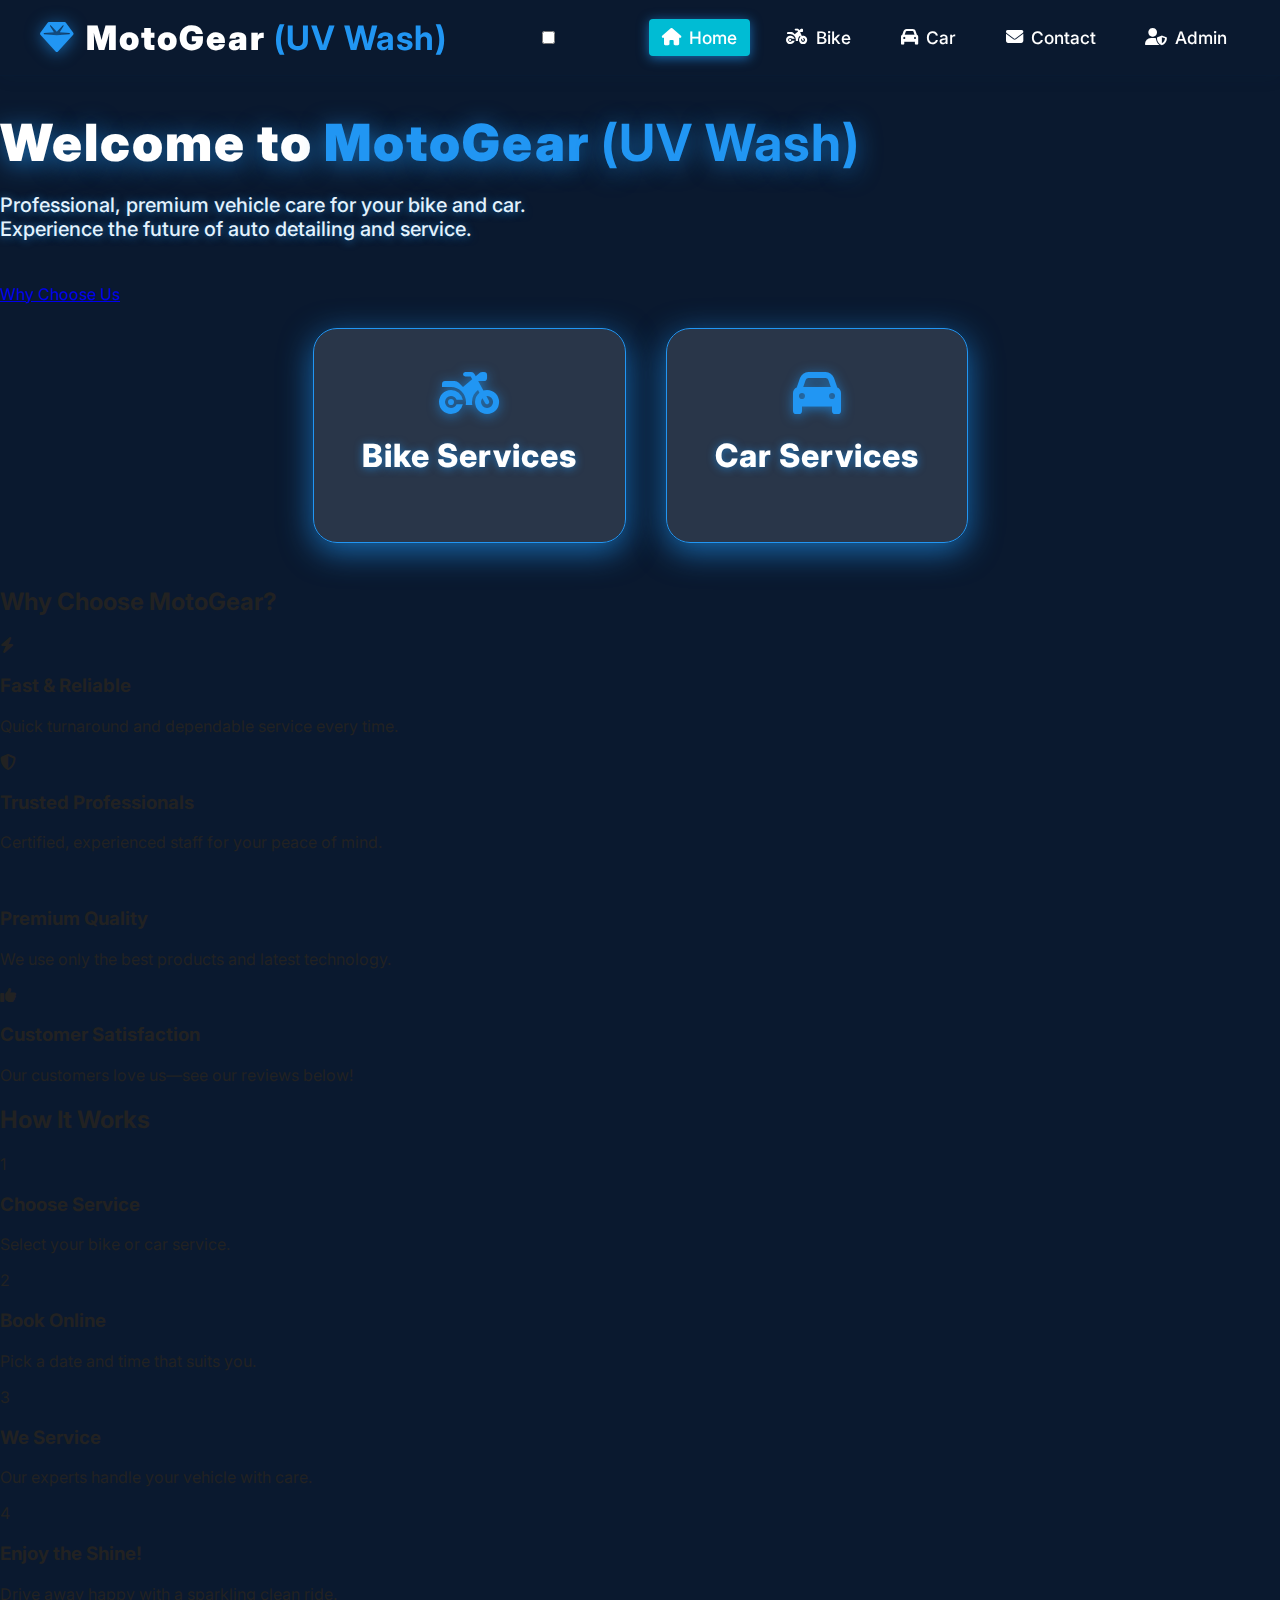
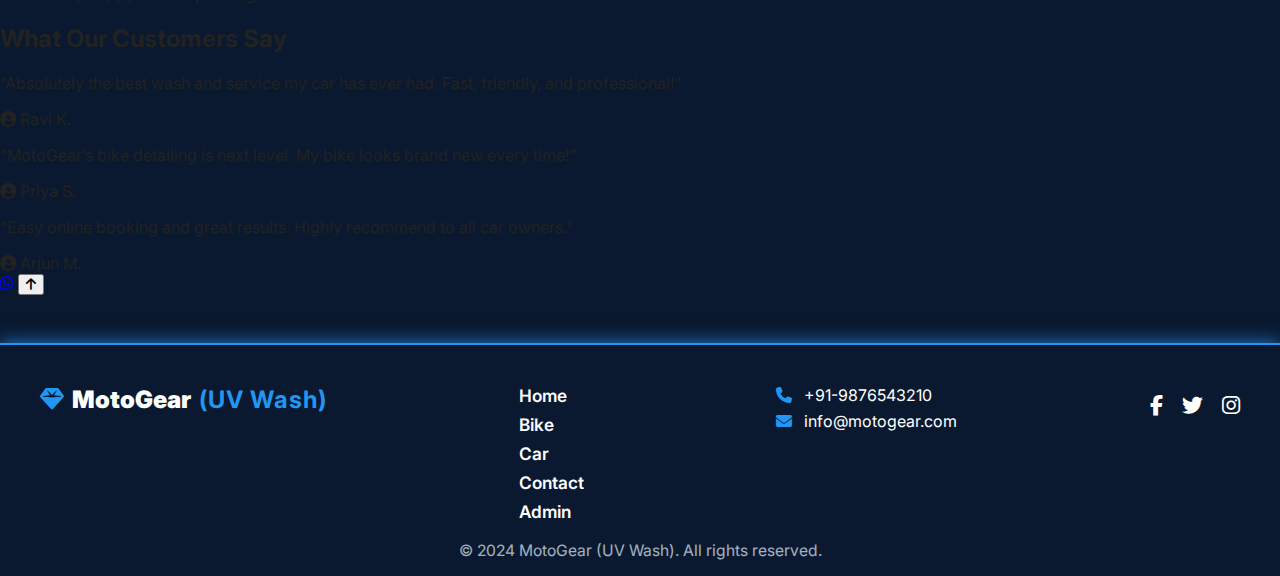
<file: index.html>
<!DOCTYPE html>
<html lang="en">
<head>
    <meta charset="UTF-8">
    <meta name="viewport" content="width=device-width, initial-scale=1.0">
    <title>MotoGear (UV Wash)</title>
    <link rel="stylesheet" href="styles.css">
    <link rel="icon" href="favicon.ico" type="image/x-icon">
    <link rel="preconnect" href="https://fonts.googleapis.com">
    <link rel="preconnect" href="https://fonts.gstatic.com" crossorigin>
    <link href="https://fonts.googleapis.com/css2?family=Inter:wght@400;700;900&display=swap" rel="stylesheet">
    <link rel="stylesheet" href="https://cdnjs.cloudflare.com/ajax/libs/font-awesome/6.4.0/css/all.min.css">
</head>
<body>
   
    <header>
        <nav class="navbar premium-navbar">
            <div class="logo"><i class="fas fa-gem"></i> <span>MotoGear <span class="uv-wash">(UV Wash)</span></span></div>
            <input type="checkbox" id="menu-toggle" class="menu-toggle" />
            <label for="menu-toggle" class="hamburger premium-hamburger" aria-label="Open menu">
                <span></span>
                <span></span>
                <span></span>
            </label>
            <div class="menu-overlay"></div>
            <ul class="nav-links">
                <li><a href="index.html" class="active"><i class="fas fa-home"></i> Home</a></li>
                <li><a href="bike-services.html"><i class="fas fa-motorcycle"></i> Bike</a></li>
                <li><a href="car-services.html"><i class="fas fa-car"></i> Car</a></li>
                <li><a href="contact.html"><i class="fas fa-envelope"></i> Contact</a></li>
                <li><a href="admin.html"><i class="fas fa-user-shield"></i> Admin</a></li>
            </ul>
        </nav>
    </header>
    <main>
        <section class="home-hero premium-hero">
            <div class="hero-content-wrapper">
                <h1>Welcome to <span class="brand-highlight">MotoGear</span> <span class="uv-wash">(UV Wash)</span></h1>
                <p class="subtitle">Professional, premium vehicle care for your bike and car.<br>Experience the future of auto detailing and service.</p>
                <a href="#features" class="cta-btn">Why Choose Us</a>
                <div class="home-cards premium-cards">
                    <a href="bike-services.html" class="home-card premium-card">
                        <i class="fas fa-motorcycle fa-3x"></i>
                        <h2>Bike Services</h2>
                    </a>
                    <a href="car-services.html" class="home-card premium-card">
                        <i class="fas fa-car fa-3x"></i>
                        <h2>Car Services</h2>
                    </a>
                </div>
            </div>
        </section>

        <!-- Why Choose Us / Features -->
        <section id="features" class="features-section" data-aos="fade-up">
            <h2>Why Choose MotoGear?</h2>
            <div class="features-grid">
                <div class="feature-card"><i class="fas fa-bolt"></i><h3>Fast &amp; Reliable</h3><p>Quick turnaround and dependable service every time.</p></div>
                <div class="feature-card"><i class="fas fa-shield-alt"></i><h3>Trusted Professionals</h3><p>Certified, experienced staff for your peace of mind.</p></div>
                <div class="feature-card"><i class="fas fa-sparkles"></i><h3>Premium Quality</h3><p>We use only the best products and latest technology.</p></div>
                <div class="feature-card"><i class="fas fa-thumbs-up"></i><h3>Customer Satisfaction</h3><p>Our customers love us—see our reviews below!</p></div>
            </div>
        </section>

        <!-- How It Works -->
        <section class="how-it-works-section" data-aos="fade-up">
            <h2>How It Works</h2>
            <div class="how-steps">
                <div class="how-step"><span class="step-num">1</span><h3>Choose Service</h3><p>Select your bike or car service.</p></div>
                <div class="how-step"><span class="step-num">2</span><h3>Book Online</h3><p>Pick a date and time that suits you.</p></div>
                <div class="how-step"><span class="step-num">3</span><h3>We Service</h3><p>Our experts handle your vehicle with care.</p></div>
                <div class="how-step"><span class="step-num">4</span><h3>Enjoy the Shine!</h3><p>Drive away happy with a sparkling clean ride.</p></div>
            </div>
        </section>

        <!-- Testimonials -->
        <section class="testimonials-section" data-aos="fade-up">
            <h2>What Our Customers Say</h2>
            <div class="testimonials-grid">
                <div class="testimonial-card">
                    <p>“Absolutely the best wash and service my car has ever had. Fast, friendly, and professional!”</p>
                    <div class="testimonial-user"><i class="fas fa-user-circle"></i> <span>Ravi K.</span></div>
                </div>
                <div class="testimonial-card">
                    <p>“MotoGear’s bike detailing is next level. My bike looks brand new every time!”</p>
                    <div class="testimonial-user"><i class="fas fa-user-circle"></i> <span>Priya S.</span></div>
                </div>
                <div class="testimonial-card">
                    <p>“Easy online booking and great results. Highly recommend to all car owners.”</p>
                    <div class="testimonial-user"><i class="fas fa-user-circle"></i> <span>Arjun M.</span></div>
                </div>
            </div>
        </section>

        <!-- WhatsApp Floating Button -->
        <a href="https://wa.me/919876543210" class="whatsapp-float" target="_blank" title="Chat on WhatsApp"><i class="fab fa-whatsapp"></i></a>
        <!-- Scroll to Top Button -->
        <button id="scrollTopBtn" title="Go to top"><i class="fas fa-arrow-up"></i></button>
    </main>
    <footer class="premium-footer">
        <div class="footer-content">
            <div class="footer-logo"><i class="fas fa-gem"></i> MotoGear <span class="uv-wash">(UV Wash)</span></div>
            <div class="footer-links">
                <a href="index.html">Home</a>
                <a href="bike-services.html">Bike</a>
                <a href="car-services.html">Car</a>
                <a href="contact.html">Contact</a>
                <a href="admin.html">Admin</a>
            </div>
            <div class="footer-contact">
                <span><i class="fas fa-phone"></i> +91-9876543210</span>
                <span><i class="fas fa-envelope"></i> info@motogear.com</span>
            </div>
            <div class="footer-social">
                <a href="#"><i class="fab fa-facebook-f"></i></a>
                <a href="#"><i class="fab fa-twitter"></i></a>
                <a href="#"><i class="fab fa-instagram"></i></a>
            </div>
        </div>
        <div class="footer-bottom">&copy; 2024 MotoGear (UV Wash). All rights reserved.</div>
    </footer>
<script>
// Close hamburger menu on nav link click (for mobile UX)
document.addEventListener('DOMContentLoaded', function() {
  var navLinks = document.querySelectorAll('.nav-links a');
  var menuToggle = document.getElementById('menu-toggle');
  navLinks.forEach(function(link) {
    link.addEventListener('click', function() {
      if (menuToggle && menuToggle.checked) {
        menuToggle.checked = false;
      }
    });
  });

  // Scroll to top button
  var scrollBtn = document.getElementById('scrollTopBtn');
  window.onscroll = function() {
    if (document.body.scrollTop > 200 || document.documentElement.scrollTop > 200) {
      scrollBtn.style.display = 'block';
    } else {
      scrollBtn.style.display = 'none';
    }
  };
  scrollBtn.onclick = function() {
    window.scrollTo({ top: 0, behavior: 'smooth' });
  };
});
</script>
</body>
</html>
</file>
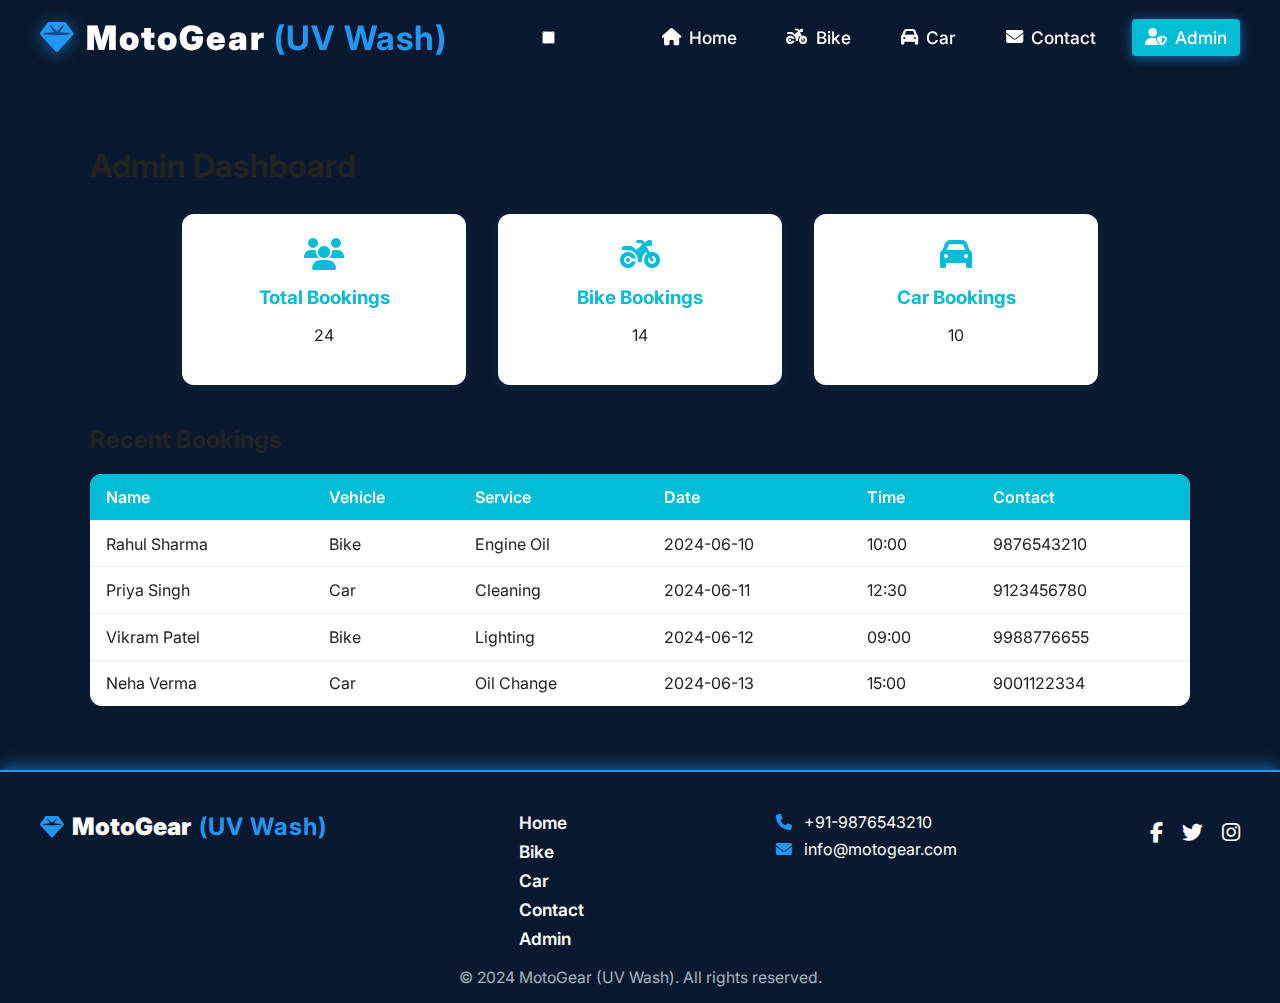
<file: admin.html>
<!DOCTYPE html>
<html lang="en">
<head>
    <meta charset="UTF-8">
    <meta name="viewport" content="width=device-width, initial-scale=1.0">
    <title>Admin Dashboard - MotoGear (UV Wash)</title>
    <link rel="stylesheet" href="styles.css">
    <link rel="icon" href="favicon.ico" type="image/x-icon">
    <link rel="preconnect" href="https://fonts.googleapis.com">
    <link rel="preconnect" href="https://fonts.gstatic.com" crossorigin>
    <link href="https://fonts.googleapis.com/css2?family=Inter:wght@400;700;900&display=swap" rel="stylesheet">
    <link rel="stylesheet" href="https://cdnjs.cloudflare.com/ajax/libs/font-awesome/6.4.0/css/all.min.css">
    <link rel="stylesheet" href="https://unpkg.com/aos@2.3.1/dist/aos.css" />
</head>
<body>
    <header>
        <nav class="navbar premium-navbar">
            <div class="logo"><i class="fas fa-gem"></i> <span>MotoGear <span class="uv-wash">(UV Wash)</span></span></div><input type="checkbox" id="menu-toggle" class="menu-toggle" /><label for="menu-toggle" class="hamburger premium-hamburger" aria-label="Open menu"><span></span><span></span><span></span></label><ul class="nav-links">
                <li><a href="index.html"><i class="fas fa-home"></i> Home</a></li>
                <li><a href="bike-services.html"><i class="fas fa-motorcycle"></i> Bike</a></li>
                <li><a href="car-services.html"><i class="fas fa-car"></i> Car</a></li>
                <li><a href="contact.html"><i class="fas fa-envelope"></i> Contact</a></li>
                <li><a href="admin.html" class="active"><i class="fas fa-user-shield"></i> Admin</a></li>
            </ul>
        </nav>
    </header>
    <main>
        <section class="admin-section" data-aos="fade-up">
            <h1>Admin Dashboard</h1>
            <div class="dashboard-cards">
                <div class="dashboard-card">
                    <i class="fas fa-users fa-2x"></i>
                    <h3>Total Bookings</h3>
                    <p>24</p>
                </div>
                <div class="dashboard-card">
                    <i class="fas fa-motorcycle fa-2x"></i>
                    <h3>Bike Bookings</h3>
                    <p>14</p>
                </div>
                <div class="dashboard-card">
                    <i class="fas fa-car fa-2x"></i>
                    <h3>Car Bookings</h3>
                    <p>10</p>
                </div>
            </div>
            <h2>Recent Bookings</h2>
            <div class="table-responsive">
                <table class="admin-table">
                    <thead>
                        <tr>
                            <th>Name</th>
                            <th>Vehicle</th>
                            <th>Service</th>
                            <th>Date</th>
                            <th>Time</th>
                            <th>Contact</th>
                        </tr>
                    </thead>
                    <tbody>
                        <tr>
                            <td>Rahul Sharma</td>
                            <td>Bike</td>
                            <td>Engine Oil</td>
                            <td>2024-06-10</td>
                            <td>10:00</td>
                            <td>9876543210</td>
                        </tr>
                        <tr>
                            <td>Priya Singh</td>
                            <td>Car</td>
                            <td>Cleaning</td>
                            <td>2024-06-11</td>
                            <td>12:30</td>
                            <td>9123456780</td>
                        </tr>
                        <tr>
                            <td>Vikram Patel</td>
                            <td>Bike</td>
                            <td>Lighting</td>
                            <td>2024-06-12</td>
                            <td>09:00</td>
                            <td>9988776655</td>
                        </tr>
                        <tr>
                            <td>Neha Verma</td>
                            <td>Car</td>
                            <td>Oil Change</td>
                            <td>2024-06-13</td>
                            <td>15:00</td>
                            <td>9001122334</td>
                        </tr>
                    </tbody>
                </table>
            </div>
        </section>
    </main>
    <footer class="premium-footer">
        <div class="footer-content">
            <div class="footer-logo"><i class="fas fa-gem"></i> MotoGear <span class="uv-wash">(UV Wash)</span></div>
            <div class="footer-links">
                <a href="index.html">Home</a>
                <a href="bike-services.html">Bike</a>
                <a href="car-services.html">Car</a>
                <a href="contact.html">Contact</a>
                <a href="admin.html">Admin</a>
            </div>
            <div class="footer-contact">
                <span><i class="fas fa-phone"></i> +91-9876543210</span>
                <span><i class="fas fa-envelope"></i> info@motogear.com</span>
            </div>
            <div class="footer-social">
                <a href="#"><i class="fab fa-facebook-f"></i></a>
                <a href="#"><i class="fab fa-twitter"></i></a>
                <a href="#"><i class="fab fa-instagram"></i></a>
            </div>
        </div>
        <div class="footer-bottom">&copy; 2024 MotoGear (UV Wash). All rights reserved.</div>
    </footer>
    <script src="https://unpkg.com/aos@2.3.1/dist/aos.js"></script>
    <script>AOS.init();</script>
</body>
</html>
</file>
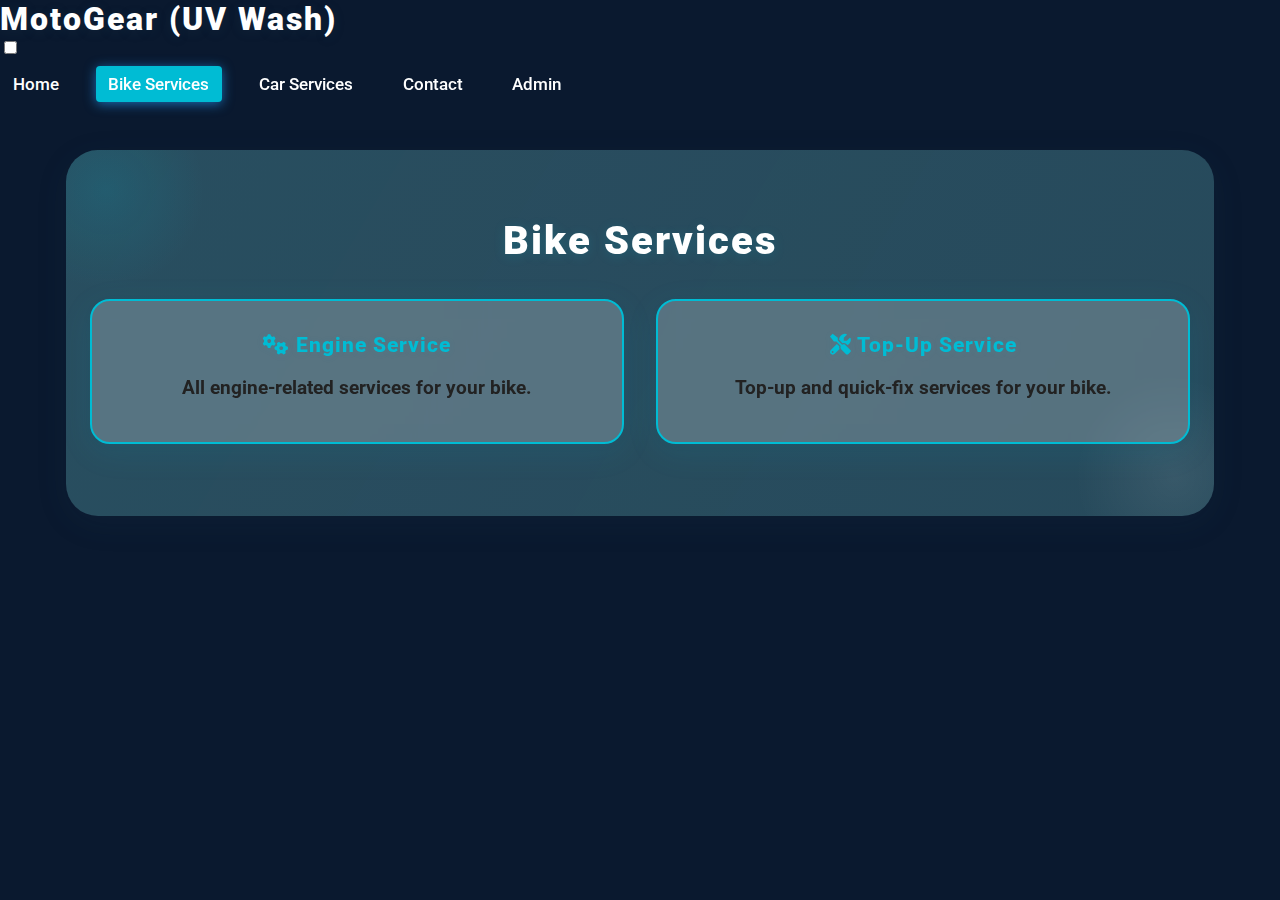
<file: bike-services.html>
<!DOCTYPE html>
<html lang="en">
<head>
    <meta charset="UTF-8">
    <meta name="viewport" content="width=device-width, initial-scale=1.0">
    <title>MotoGear (UV Wash) - Bike Services</title>
    <link rel="stylesheet" href="styles.css">
    <link rel="icon" href="favicon.ico" type="image/x-icon">
    <link rel="preconnect" href="https://fonts.googleapis.com">
    <link rel="preconnect" href="https://fonts.gstatic.com" crossorigin>
    <link href="https://fonts.googleapis.com/css2?family=Roboto:wght@400;700&display=swap" rel="stylesheet">
    <link rel="stylesheet" href="https://cdnjs.cloudflare.com/ajax/libs/font-awesome/6.0.0-beta3/css/all.min.css">
    <link rel="stylesheet" href="https://unpkg.com/aos@2.3.1/dist/aos.css" />
</head>
<body>
    <header>
        <nav class="navbar">
            <div class="logo"><a href="index.html">MotoGear (UV Wash)</a></div>
            <input type="checkbox" id="menu-toggle" />
            <label for="menu-toggle" class="hamburger"><span></span></label>
            <ul class="nav-links">
                <li><a href="index.html">Home</a></li>
                <li><a href="bike-services.html" class="active">Bike Services</a></li>
                <li><a href="car-services.html">Car Services</a></li>
                <li><a href="contact.html">Contact</a></li>
                <li><a href="admin.html">Admin</a></li>
            </ul>
        </nav>
    </header>
    <main>
        <section class="services-section" data-aos="fade-up">
            <h1>Bike Services</h1>
            <div id="category-view">
                <div class="services-grid">
                    <div class="service-card category-card" data-category="engine">
                        <h3><i class="fas fa-cogs"></i> Engine Service</h3>
                        <p>All engine-related services for your bike.</p>
                    </div>
                    <div class="service-card category-card" data-category="topup">
                        <h3><i class="fas fa-tools"></i> Top-Up Service</h3>
                        <p>Top-up and quick-fix services for your bike.</p>
                    </div>
                </div>
            </div>
            <div id="engine-services-view" style="display:none;">
                <button class="back-btn" id="back-to-categories-1">&larr; Back</button>
                <h2>Engine Service</h2>
                <div class="services-grid">
                    <div class="service-card" data-service="Engine Oil">
                        <h3>Engine Oil</h3>
                        <p>Premium engine oil replacement for smooth performance.</p>
                        <div class="service-meta">
                            <span>₹350</span> | <span>30 min</span>
                        </div>
                        <button class="book-btn" data-service="Engine Oil">🔧 Book Now</button>
                    </div>
                    <div class="service-card" data-service="Gearbox">
                        <h3>Gearbox</h3>
                        <p>Gearbox inspection and lubrication for optimal shifting.</p>
                        <div class="service-meta">
                            <span>₹250</span> | <span>25 min</span>
                        </div>
                        <button class="book-btn" data-service="Gearbox">🔧 Book Now</button>
                    </div>
                    <div class="service-card" data-service="Engine Bearing">
                        <h3>Engine Bearing</h3>
                        <p>Engine bearing check and replacement for longevity.</p>
                        <div class="service-meta">
                            <span>₹400</span> | <span>40 min</span>
                        </div>
                        <button class="book-btn" data-service="Engine Bearing">🔧 Book Now</button>
                    </div>
                    <div class="service-card" data-service="Lighting">
                        <h3>Lighting</h3>
                        <p>Headlight, tail light, and indicator check/replacement.</p>
                        <div class="service-meta">
                            <span>₹150</span> | <span>15 min</span>
                        </div>
                        <button class="book-btn" data-service="Lighting">🔧 Book Now</button>
                    </div>
                    <div class="service-card" data-service="Others (Engine)">
                        <h3>Others</h3>
                        <p>Miscellaneous engine-related services as needed.</p>
                        <div class="service-meta">
                            <span>₹200+</span> | <span>Varies</span>
                        </div>
                        <button class="book-btn" data-service="Others (Engine)">🔧 Book Now</button>
                    </div>
                </div>
            </div>
            <div id="topup-services-view" style="display:none;">
                <button class="back-btn" id="back-to-categories-2">&larr; Back</button>
                <h2>Top-Up Service</h2>
                <div class="services-grid">
                    <div class="service-card" data-service="Lights">
                        <h3>Lights</h3>
                        <p>Replacement and top-up of all bike lights.</p>
                        <div class="service-meta">
                            <span>₹120</span> | <span>10 min</span>
                        </div>
                        <button class="book-btn" data-service="Lights">🔧 Book Now</button>
                    </div>
                    <div class="service-card" data-service="Cable">
                        <h3>Cable</h3>
                        <p>Brake, clutch, and throttle cable top-up/replacement.</p>
                        <div class="service-meta">
                            <span>₹100</span> | <span>15 min</span>
                        </div>
                        <button class="book-btn" data-service="Cable">🔧 Book Now</button>
                    </div>
                    <div class="service-card" data-service="Stickers">
                        <h3>Stickers</h3>
                        <p>Application of new stickers and graphics.</p>
                        <div class="service-meta">
                            <span>₹80</span> | <span>10 min</span>
                        </div>
                        <button class="book-btn" data-service="Stickers">🔧 Book Now</button>
                    </div>
                    <div class="service-card" data-service="External Body Change">
                        <h3>External Body Change</h3>
                        <p>Replacement of external body parts and panels.</p>
                        <div class="service-meta">
                            <span>₹500+</span> | <span>Varies</span>
                        </div>
                        <button class="book-btn" data-service="External Body Change">🔧 Book Now</button>
                    </div>
                    <div class="service-card" data-service="Others (Top-Up)">
                        <h3>Others</h3>
                        <p>Other top-up services as required.</p>
                        <div class="service-meta">
                            <span>₹100+</span> | <span>Varies</span>
                        </div>
                        <button class="book-btn" data-service="Others (Top-Up)">🔧 Book Now</button>
                    </div>
                </div>
            </div>
        </section>
        <div id="booking-modal" class="modal">
            <div class="modal-content">
                <span class="close-modal">&times;</span>
                <form id="booking-form">
                    <h2>Book Service</h2>
                    <label for="name">Name</label>
                    <input type="text" id="name" name="name" required>
                    <label for="vehicle">Vehicle Type</label>
                    <input type="text" id="vehicle" name="vehicle" value="Bike" readonly>
                    <label for="service">Service</label>
                    <input type="text" id="service" name="service" readonly>
                    <label for="date">Date</label>
                    <input type="date" id="date" name="date" required>
                    <label for="time">Time</label>
                    <input type="time" id="time" name="time" required>
                    <label for="contact">Contact</label>
                    <input type="tel" id="contact" name="contact" required>
                    <button type="submit">Submit</button>
                </form>
            </div>
        </div>
    </main>
    <script src="modal.js"></script>
    <script src="booking.js"></script>
    <script src="https://unpkg.com/aos@2.3.1/dist/aos.js"></script>
    <script>AOS.init();</script>
    <script>
    // Category switching logic
    document.addEventListener('DOMContentLoaded', function () {
        const categoryCards = document.querySelectorAll('.category-card');
        const categoryView = document.getElementById('category-view');
        const engineView = document.getElementById('engine-services-view');
        const topupView = document.getElementById('topup-services-view');
        const back1 = document.getElementById('back-to-categories-1');
        const back2 = document.getElementById('back-to-categories-2');

        categoryCards.forEach(card => {
            card.addEventListener('click', function () {
                if (card.dataset.category === 'engine') {
                    categoryView.style.display = 'none';
                    engineView.style.display = 'block';
                } else if (card.dataset.category === 'topup') {
                    categoryView.style.display = 'none';
                    topupView.style.display = 'block';
                }
            });
        });
        back1.addEventListener('click', function () {
            engineView.style.display = 'none';
            categoryView.style.display = 'block';
        });
        back2.addEventListener('click', function () {
            topupView.style.display = 'none';
            categoryView.style.display = 'block';
        });
    });
    </script>
</body>
</html>
</file>
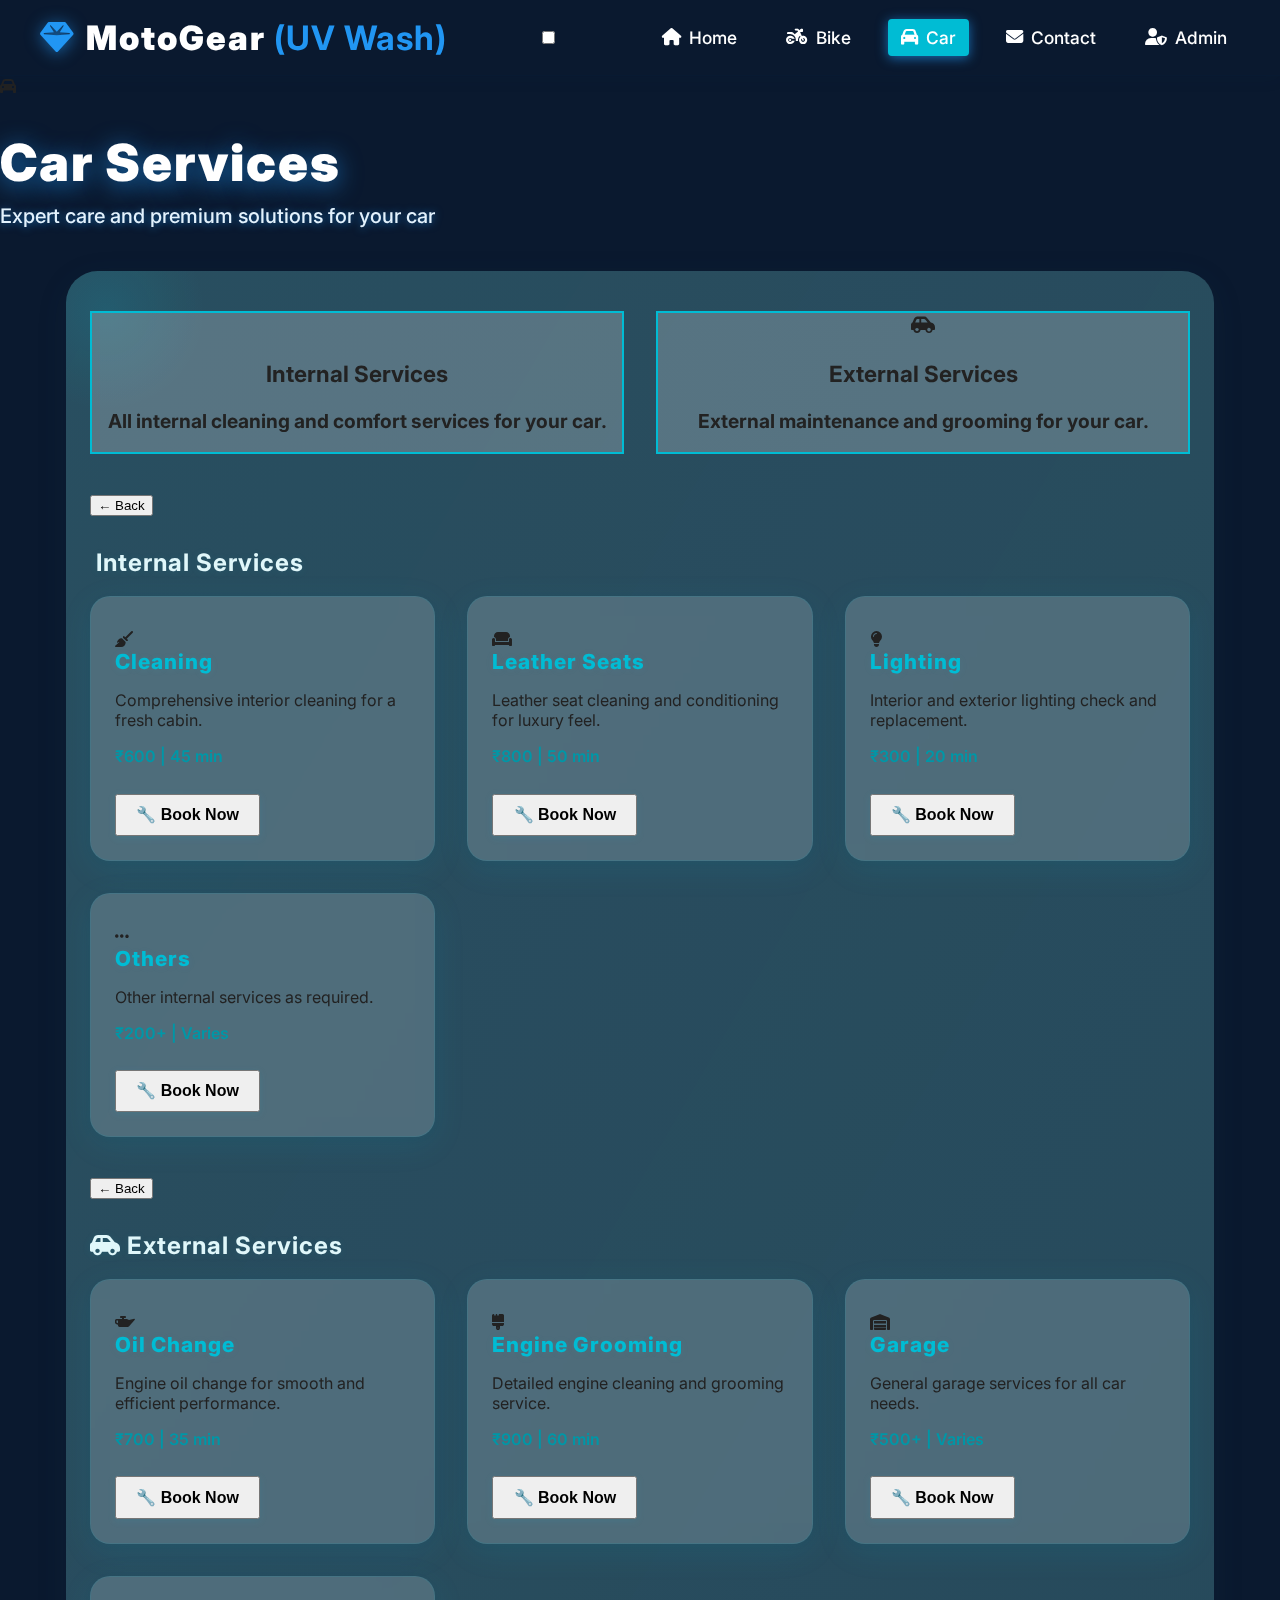
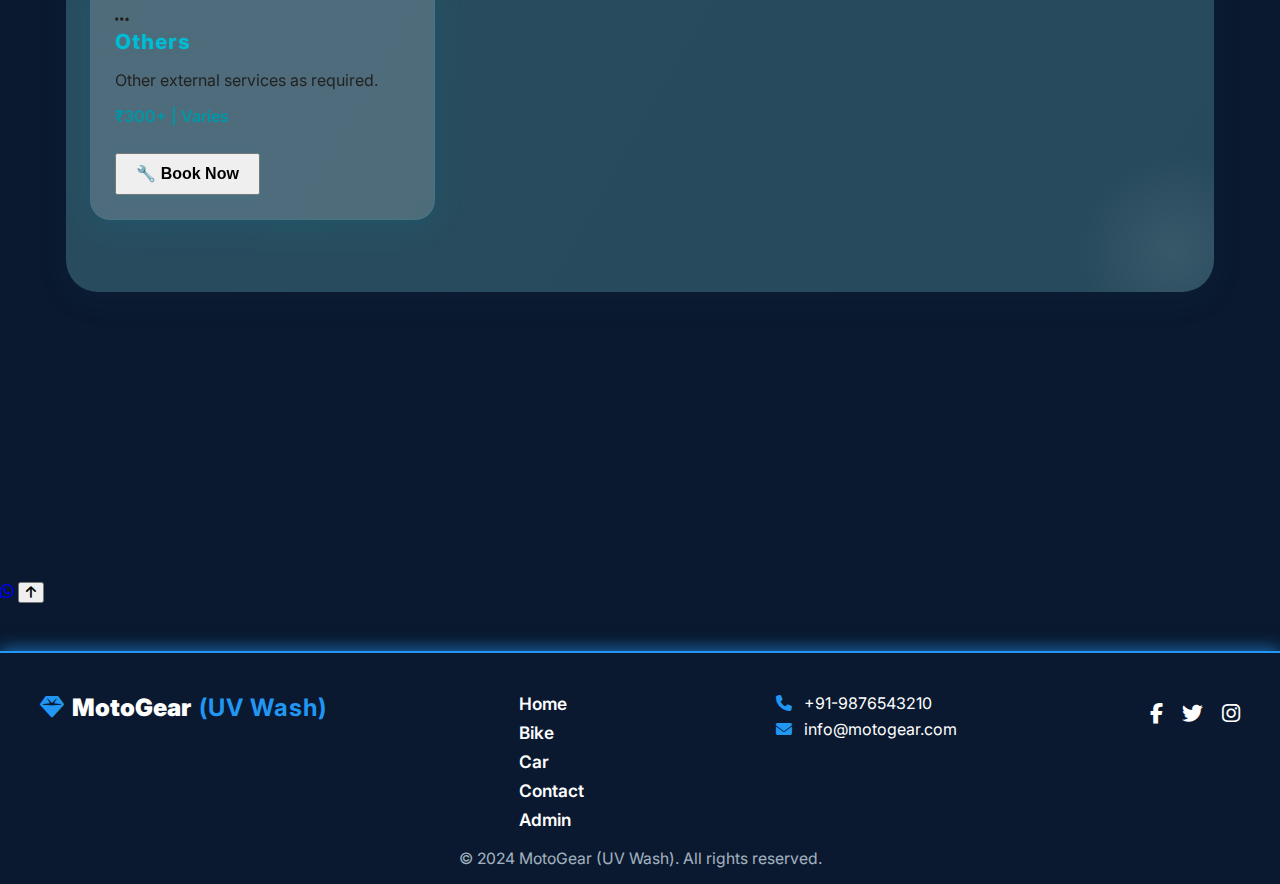
<file: car-services.html>
<!DOCTYPE html>
<html lang="en">
<head>
    <meta charset="UTF-8">
    <meta name="viewport" content="width=device-width, initial-scale=1.0">
    <title>MotoGear (UV Wash) - Car Services</title>
    <link rel="stylesheet" href="styles.css">
    <link rel="icon" href="favicon.ico" type="image/x-icon">
    <link rel="preconnect" href="https://fonts.googleapis.com">
    <link rel="preconnect" href="https://fonts.gstatic.com" crossorigin>
    <link href="https://fonts.googleapis.com/css2?family=Inter:wght@400;700;900&display=swap" rel="stylesheet">
    <link rel="stylesheet" href="https://cdnjs.cloudflare.com/ajax/libs/font-awesome/6.4.0/css/all.min.css">
    <link rel="stylesheet" href="https://unpkg.com/aos@2.3.1/dist/aos.css" />
</head>
<body>
    
    <header>
        <nav class="navbar premium-navbar">
            <div class="logo"><i class="fas fa-gem"></i> <span>MotoGear <span class="uv-wash">(UV Wash)</span></span></div><input type="checkbox" id="menu-toggle" class="menu-toggle" /><label for="menu-toggle" class="hamburger premium-hamburger" aria-label="Open menu"><span></span><span></span><span></span></label><ul class="nav-links">
                <li><a href="index.html"><i class="fas fa-home"></i> Home</a></li>
                <li><a href="bike-services.html"><i class="fas fa-motorcycle"></i> Bike</a></li>
                <li><a href="car-services.html" class="active"><i class="fas fa-car"></i> Car</a></li>
                <li><a href="contact.html"><i class="fas fa-envelope"></i> Contact</a></li>
                <li><a href="admin.html"><i class="fas fa-user-shield"></i> Admin</a></li>
            </ul>
        </nav>
    </header>
    <main>
        <!-- Hero Banner with premium car image, cards, and homepage structure -->
        <section class="home-hero premium-hero car-hero" data-aos="fade-down">
            <div class="hero-content-wrapper">
                <div class="car-hero-icon"><i class="fas fa-car"></i></div>
                <h1>Car Services</h1>
                <div class="subtitle">Expert care and premium solutions for your car</div>
                
            </div>
        </section>
        <section class="services-section car-services-section" data-aos="fade-up">
            <div id="category-view">
                <div class="services-grid category-grid">
                    <div class="category-card car-category-card" data-category="internal">
                        <div class="category-icon"><i class="fas fa-car-seat"></i></div>
                        <h3>Internal Services</h3>
                        <p>All internal cleaning and comfort services for your car.</p>
                    </div>
                    <div class="category-card car-category-card" data-category="external">
                        <div class="category-icon"><i class="fas fa-car-side"></i></div>
                        <h3>External Services</h3>
                        <p>External maintenance and grooming for your car.</p>
                    </div>
                </div>
            </div>
            <div id="internal-services-view">
                <button class="back-btn" id="back-to-categories-1">&larr; Back</button>
                <h2><i class="fas fa-car-seat"></i> Internal Services</h2>
                <div class="services-grid car-service-grid">
                    <div class="service-card car-service-card" data-service="Cleaning">
                        <div class="service-icon"><i class="fas fa-broom"></i></div>
                        <h3>Cleaning</h3>
                        <p>Comprehensive interior cleaning for a fresh cabin.</p>
                        <div class="service-meta">
                            <span>₹600</span> | <span>45 min</span>
                        </div>
                        <button class="book-btn" data-service="Cleaning">🔧 Book Now</button>
                    </div>
                    <div class="service-card car-service-card" data-service="Leather Seats">
                        <div class="service-icon"><i class="fas fa-couch"></i></div>
                        <h3>Leather Seats</h3>
                        <p>Leather seat cleaning and conditioning for luxury feel.</p>
                        <div class="service-meta">
                            <span>₹800</span> | <span>50 min</span>
                        </div>
                        <button class="book-btn" data-service="Leather Seats">🔧 Book Now</button>
                    </div>
                    <div class="service-card car-service-card" data-service="Lighting">
                        <div class="service-icon"><i class="fas fa-lightbulb"></i></div>
                        <h3>Lighting</h3>
                        <p>Interior and exterior lighting check and replacement.</p>
                        <div class="service-meta">
                            <span>₹300</span> | <span>20 min</span>
                        </div>
                        <button class="book-btn" data-service="Lighting">🔧 Book Now</button>
                    </div>
                    <div class="service-card car-service-card" data-service="Others (Internal)">
                        <div class="service-icon"><i class="fas fa-ellipsis-h"></i></div>
                        <h3>Others</h3>
                        <p>Other internal services as required.</p>
                        <div class="service-meta">
                            <span>₹200+</span> | <span>Varies</span>
                        </div>
                        <button class="book-btn" data-service="Others (Internal)">🔧 Book Now</button>
                    </div>
                </div>
            </div>
            <div id="external-services-view">
                <button class="back-btn" id="back-to-categories-2">&larr; Back</button>
                <h2><i class="fas fa-car-side"></i> External Services</h2>
                <div class="services-grid car-service-grid">
                    <div class="service-card car-service-card" data-service="Oil Change">
                        <div class="service-icon"><i class="fas fa-oil-can"></i></div>
                        <h3>Oil Change</h3>
                        <p>Engine oil change for smooth and efficient performance.</p>
                        <div class="service-meta">
                            <span>₹700</span> | <span>35 min</span>
                        </div>
                        <button class="book-btn" data-service="Oil Change">🔧 Book Now</button>
                    </div>
                    <div class="service-card car-service-card" data-service="Engine Grooming">
                        <div class="service-icon"><i class="fas fa-brush"></i></div>
                        <h3>Engine Grooming</h3>
                        <p>Detailed engine cleaning and grooming service.</p>
                        <div class="service-meta">
                            <span>₹900</span> | <span>60 min</span>
                        </div>
                        <button class="book-btn" data-service="Engine Grooming">🔧 Book Now</button>
                    </div>
                    <div class="service-card car-service-card" data-service="Garage">
                        <div class="service-icon"><i class="fas fa-warehouse"></i></div>
                        <h3>Garage</h3>
                        <p>General garage services for all car needs.</p>
                        <div class="service-meta">
                            <span>₹500+</span> | <span>Varies</span>
                        </div>
                        <button class="book-btn" data-service="Garage">🔧 Book Now</button>
                    </div>
                    <div class="service-card car-service-card" data-service="Others (External)">
                        <div class="service-icon"><i class="fas fa-ellipsis-h"></i></div>
                        <h3>Others</h3>
                        <p>Other external services as required.</p>
                        <div class="service-meta">
                            <span>₹300+</span> | <span>Varies</span>
                        </div>
                        <button class="book-btn" data-service="Others (External)">🔧 Book Now</button>
                    </div>
                </div>
            </div>
        </section>
        <!-- Testimonials Section -->
        <section class="testimonials-section" data-aos="fade-up">
            <h2>What Our Car Customers Say</h2>
            <div class="testimonials-grid">
                <div class="testimonial-card">
                    <p>“My car looks and feels brand new after the interior cleaning. Highly recommended!”</p>
                    <div class="testimonial-user"><i class="fas fa-user-circle"></i> Ramesh K.</div>
                </div>
                <div class="testimonial-card">
                    <p>“Professional oil change and quick service. Will come back for sure.”</p>
                    <div class="testimonial-user"><i class="fas fa-user-circle"></i> Priya S.</div>
                </div>
                <div class="testimonial-card">
                    <p>“The exterior grooming made my car shine like never before. Great job!”</p>
                    <div class="testimonial-user"><i class="fas fa-user-circle"></i> Arjun M.</div>
                </div>
            </div>
        </section>

        <!-- WhatsApp and Scroll-to-Top Buttons -->
        <a href="https://wa.me/919876543210" class="whatsapp-float" target="_blank" rel="noopener" aria-label="Chat on WhatsApp"><i class="fab fa-whatsapp"></i></a>
        <button id="scrollTopBtn" title="Go to top" aria-label="Scroll to top"><i class="fas fa-arrow-up"></i></button>

        <div id="booking-modal" class="modal">
            <div class="modal-content">
                <span class="close-modal">&times;</span>
                <form id="booking-form">
                    <h2>Book Service</h2>
                    <label for="name">Name</label>
                    <input type="text" id="name" name="name" required>
                    <label for="vehicle">Vehicle Type</label>
                    <input type="text" id="vehicle" name="vehicle" value="Car" readonly>
                    <label for="service">Service</label>
                    <input type="text" id="service" name="service" readonly>
                    <label for="date">Date</label>
                    <input type="date" id="date" name="date" required>
                    <label for="time">Time</label>
                    <input type="time" id="time" name="time" required>
                    <label for="contact">Contact</label>
                    <input type="tel" id="contact" name="contact" required>
                    <button type="submit">Submit</button>
                </form>
            </div>
        </div>
    </main>
    <footer class="premium-footer">
        <div class="footer-content">
            <div class="footer-logo"><i class="fas fa-gem"></i> MotoGear <span class="uv-wash">(UV Wash)</span></div>
            <div class="footer-links">
                <a href="index.html">Home</a>
                <a href="bike-services.html">Bike</a>
                <a href="car-services.html">Car</a>
                <a href="contact.html">Contact</a>
                <a href="admin.html">Admin</a>
            </div>
            <div class="footer-contact">
                <span><i class="fas fa-phone"></i> +91-9876543210</span>
                <span><i class="fas fa-envelope"></i> info@motogear.com</span>
            </div>
            <div class="footer-social">
                <a href="#" title="Facebook"><i class="fab fa-facebook-f"></i></a>
                <a href="#" title="Twitter"><i class="fab fa-twitter"></i></a>
                <a href="#" title="Instagram"><i class="fab fa-instagram"></i></a>
            </div>
        </div>
        <div class="footer-bottom">&copy; 2024 MotoGear (UV Wash). All rights reserved.</div>
    </footer>
    <script src="modal.js"></script>
    <script src="booking.js"></script>
    <script src="https://unpkg.com/aos@2.3.1/dist/aos.js"></script>
    <script>AOS.init();</script>
    <script>
    // Robust category switching logic with document-level event delegation
    document.addEventListener('DOMContentLoaded', function () {
        const categoryView = document.getElementById('category-view');
        const internalView = document.getElementById('internal-services-view');
        const externalView = document.getElementById('external-services-view');

        // Category card click
        categoryView.addEventListener('click', function(e) {
            const card = e.target.closest('.category-card');
            if (card) {
                if (card.dataset.category === 'internal') {
                    categoryView.style.display = 'none';
                    internalView.style.display = 'block';
                } else if (card.dataset.category === 'external') {
                    categoryView.style.display = 'none';
                    externalView.style.display = 'block';
                }
            }
        });

        // Document-level event delegation for all back buttons
        document.addEventListener('click', function(e) {
            if (e.target && e.target.id === 'back-to-categories-1') {
                internalView.style.display = 'none';
                categoryView.style.display = 'block';
            } else if (e.target && e.target.id === 'back-to-categories-2') {
                externalView.style.display = 'none';
                categoryView.style.display = 'block';
            }
        });
    });
    </script>
</body>
</html>
</file>
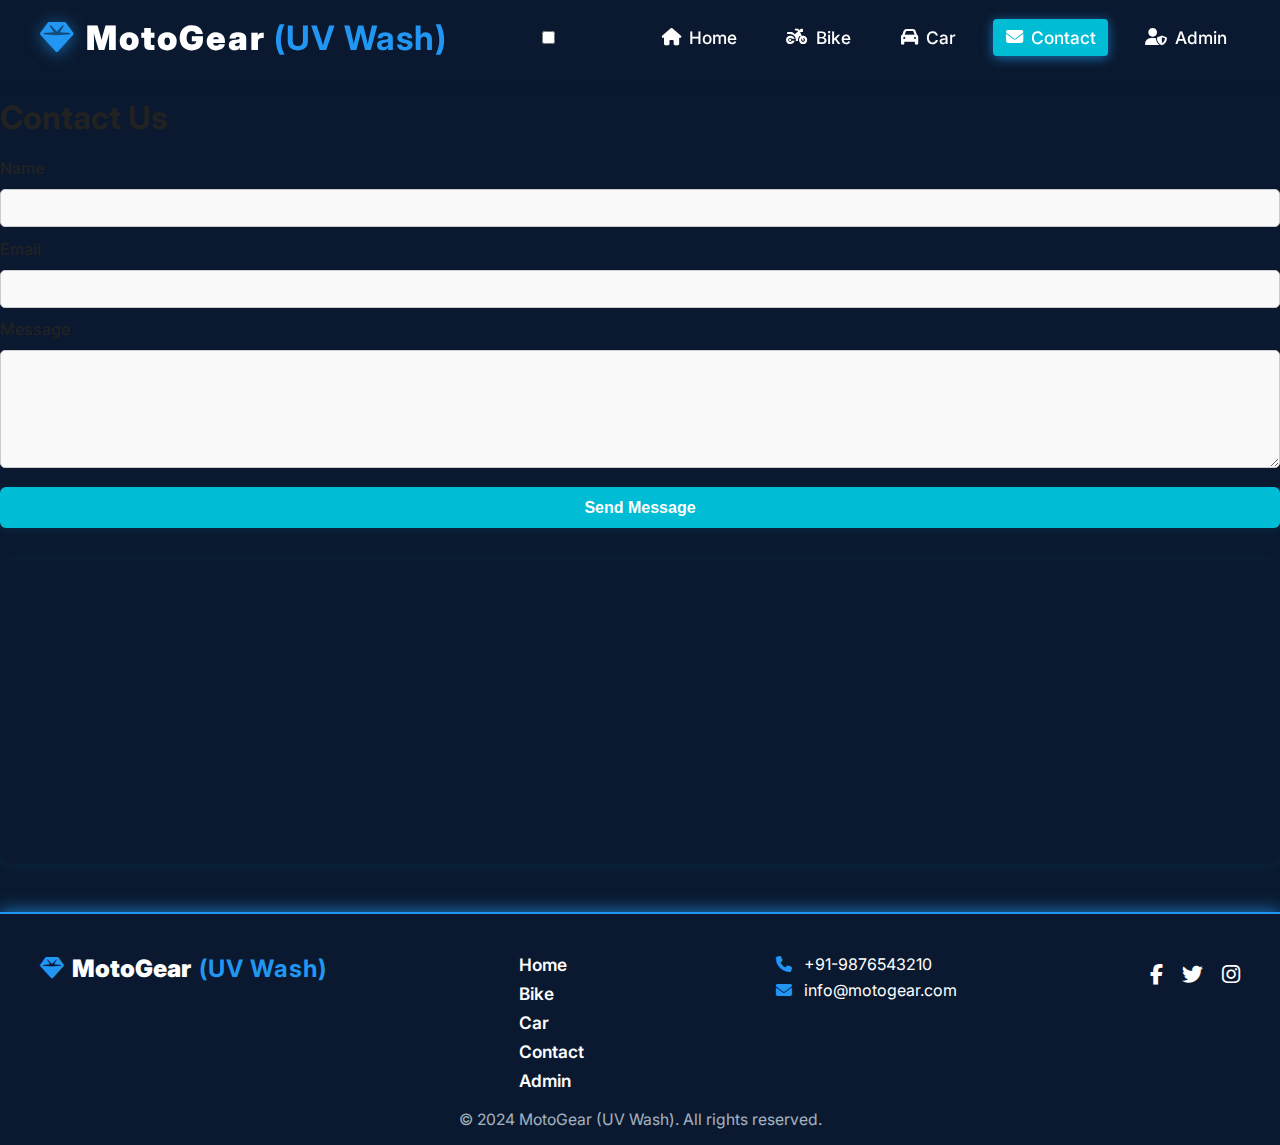
<file: contact.html>
<!DOCTYPE html>
<html lang="en">
<head>
    <meta charset="UTF-8">
    <meta name="viewport" content="width=device-width, initial-scale=1.0">
    <title>Contact - MotoGear (UV Wash)</title>
    <link rel="stylesheet" href="styles.css">
    <link rel="icon" href="favicon.ico" type="image/x-icon">
    <link rel="preconnect" href="https://fonts.googleapis.com">
    <link rel="preconnect" href="https://fonts.gstatic.com" crossorigin>
    <link href="https://fonts.googleapis.com/css2?family=Inter:wght@400;700;900&display=swap" rel="stylesheet">
    <link rel="stylesheet" href="https://cdnjs.cloudflare.com/ajax/libs/font-awesome/6.4.0/css/all.min.css">
</head>
<body>
    
    <header>
        <nav class="navbar premium-navbar">
            <div class="logo"><i class="fas fa-gem"></i> <span>MotoGear <span class="uv-wash">(UV Wash)</span></span></div><input type="checkbox" id="menu-toggle" class="menu-toggle" /><label for="menu-toggle" class="hamburger premium-hamburger" aria-label="Open menu"><span></span><span></span><span></span></label><ul class="nav-links">
                <li><a href="index.html"><i class="fas fa-home"></i> Home</a></li>
                <li><a href="bike-services.html"><i class="fas fa-motorcycle"></i> Bike</a></li>
                <li><a href="car-services.html"><i class="fas fa-car"></i> Car</a></li>
                <li><a href="contact.html" class="active"><i class="fas fa-envelope"></i> Contact</a></li>
                <li><a href="admin.html"><i class="fas fa-user-shield"></i> Admin</a></li>
            </ul>
        </nav>
    </header>
    <main>
        <section class="contact-section" data-aos="fade-up">
            <h1>Contact Us</h1>
            <form class="contact-form" id="contact-form">
                <label for="contact-name">Name</label>
                <input type="text" id="contact-name" name="contact-name" required>
                <label for="contact-email">Email</label>
                <input type="email" id="contact-email" name="contact-email" required>
                <label for="contact-message">Message</label>
                <textarea id="contact-message" name="contact-message" rows="5" required></textarea>
                <button type="submit">Send Message</button>
            </form>
            <div class="map-container" data-aos="fade-up" data-aos-delay="200">
                <iframe src="https://www.google.com/maps/embed?pb=!1m18!1m12!1m3!1d3153.019019857378!2d144.9630579153167!3d-37.81410797975171!2m3!1f0!2f0!3f0!3m2!1i1024!2i768!4f13.1!3m3!1m2!1s0x6ad65d43f1f6e3b1%3A0x5045675218ce6e0!2sMelbourne%20VIC%2C%20Australia!5e0!3m2!1sen!2sin!4v1620211234567!5m2!1sen!2sin" width="100%" height="300" style="border:0;" allowfullscreen="" loading="lazy" referrerpolicy="no-referrer-when-downgrade"></iframe>
            </div>
        </section>
    </main>
    <footer class="premium-footer">
        <div class="footer-content">
            <div class="footer-logo"><i class="fas fa-gem"></i> MotoGear <span class="uv-wash">(UV Wash)</span></div>
            <div class="footer-links">
                <a href="index.html">Home</a>
                <a href="bike-services.html">Bike</a>
                <a href="car-services.html">Car</a>
                <a href="contact.html">Contact</a>
                <a href="admin.html">Admin</a>
            </div>
            <div class="footer-contact">
                <span><i class="fas fa-phone"></i> +91-9876543210</span>
                <span><i class="fas fa-envelope"></i> info@motogear.com</span>
            </div>
            <div class="footer-social">
                <a href="#"><i class="fab fa-facebook-f"></i></a>
                <a href="#"><i class="fab fa-twitter"></i></a>
                <a href="#"><i class="fab fa-instagram"></i></a>
            </div>
        </div>
        <div class="footer-bottom">&copy; 2024 MotoGear (UV Wash). All rights reserved.</div>
    </footer>
    <script src="https://unpkg.com/aos@2.3.1/dist/aos.js"></script>
    <script>AOS.init();
    document.getElementById('contact-form').addEventListener('submit', function(e) {
        e.preventDefault();
        alert('Thank you for contacting MotoGear! We will get back to you soon.');
        this.reset();
    });
    </script>
</body>
</html>
</file>
<file: styles.css>
/* Google Fonts */
body, html {
    font-family: 'Inter', 'Roboto', Arial, sans-serif;
    margin: 0;
    padding: 0;
    background: #0a192f;
    color: #222;
    min-height: 100vh;
    background-attachment: fixed;
}





/* Navbar */
.premium-navbar {
    display: flex;
    align-items: center;
    justify-content: space-between;
    background: #0a192f;
    color: #fff;
    padding: 0.7rem 2.5rem;
    position: sticky;
    top: 0;
    z-index: 100;
    box-shadow: 0 2px 16px rgba(0,40,80,0.08);
    border-bottom: 1.5px solid rgba(0,40,80,0.10);
    /* Removed overlay blur for menu */
}
.logo {
    font-size: 2.1rem;
    font-weight: 900;
    color: #fff;
    display: flex;
    align-items: center;
    gap: 0.6rem;
    letter-spacing: 2px;
}
.logo i {
    color: #2196f3;
    filter: drop-shadow(0 2px 8px #2196f3aa);
}
.uv-wash {
    color: #2196f3;
    font-weight: 700;
    letter-spacing: 1px;
}
.nav-links {
    display: flex;
    gap: 1.7rem;
    list-style: none;
    margin: 0;
    padding: 0;
}
.nav-links li a {
    color: #fff;
    text-decoration: none;
    font-weight: 600;
    font-size: 1.08rem;
    display: flex;
    align-items: center;
    gap: 0.5rem;
    padding: 0.5rem 1.1rem;
    border-radius: 6px;
    transition: background 0.2s, color 0.2s, box-shadow 0.2s;
    pointer-events: auto !important;
    z-index: 9999 !important;
    position: relative;
}
.nav-links li a.active, .nav-links li a:hover {
    background: #2196f3;
    color: #fff;
    box-shadow: 0 2px 12px #2196f3aa;
}
.logo a {
    color: #fff;
    text-decoration: none;
    font-size: 2rem;
    font-weight: 900;
    letter-spacing: 2px;
    font-family: 'Roboto', Arial, sans-serif;
    text-shadow: 0 2px 12px rgba(44,83,100,0.18);
    letter-spacing: 2px;
}
.nav-links {
    display: flex;
    gap: 1.5rem;
    list-style: none;
    margin: 0;
    padding: 0;
}
.nav-links li a {
    color: #fff;
    text-decoration: none;
    font-weight: 500;
    transition: color 0.2s;
    padding: 0.5rem 0.8rem;
    border-radius: 4px;
}
.nav-links li a.active, .nav-links li a:hover {
    background: #00bcd4;
    color: #fff;
}

/* Hamburger */
.hamburger {
    display: none;
    flex-direction: column;
    cursor: pointer;
    width: 30px;

        border-radius: 0 0 0 16px;
        padding: 1.2rem 0.5rem;
        z-index: 99999;
    }
    .menu-toggle:checked ~ .nav-links {
        display: flex;
        z-index: 99999;
    }
    .menu-toggle:checked + .premium-hamburger {
        z-index: 100;
    }
    .nav-links li {
        margin: 0.5rem 0;
    }
}

/* Home Hero */
.premium-hero {
    text-align: center;
    padding: 6.5rem 1rem 4rem 1rem;
    min-height: 60vh;
    display: flex;
    flex-direction: column;
    align-items: center;
    justify-content: center;
    color: #fff;
}
.premium-hero h1 {
    font-size: 3.2rem;
    margin-bottom: 0.7rem;
    color: #fff;
    font-weight: 900;
    letter-spacing: 2px;
    text-shadow: 0 4px 24px #2196f3aa;
}
.brand-highlight {
    color: #2196f3;
    font-weight: 900;
    letter-spacing: 2px;
}
.premium-hero .subtitle {
    font-size: 1.25rem;
    color: #e3f2fd;
    margin-bottom: 2.7rem;
    font-weight: 500;
    text-shadow: 0 1px 8px #2196f3aa;
}
.premium-cards {
    display: flex;
    justify-content: center;
    gap: 2.5rem;
    flex-wrap: wrap;
    z-index: 1;
    position: relative;
}
.premium-card {
    background: rgba(255,255,255,0.13);
    border-radius: 24px;
    box-shadow: 0 8px 32px #2196f3aa, 0 1.5px 8px #0a192faa;
    padding: 2.5rem 3rem;
    text-align: center;
    text-decoration: none;
    color: #fff;
    transition: transform 0.35s cubic-bezier(.4,2,.3,1), box-shadow 0.3s, filter 0.3s, background 0.3s;
    cursor: pointer;
    min-width: 200px;
    max-width: 260px;
    margin: 1.5rem 0;
    backdrop-filter: blur(8px);
    border: 1.5px solid #2196f3;
    position: relative;
    overflow: hidden;
}
.premium-card:hover {
    transform: scale(1.07) translateY(-6px);
    box-shadow: 0 16px 48px #2196f3cc, 0 2px 12px #0a192faa;
    filter: brightness(1.10);
    background: rgba(33,150,243,0.18);
}
.premium-card i {
    color: #2196f3;
    margin-bottom: 0.7rem;
    text-shadow: 0 2px 12px #2196f3aa;
    transition: color 0.3s;
}
.premium-card h2 {
    font-size: 2rem;
    font-weight: 800;
    color: #fff;
    margin-top: 0.5rem;
    letter-spacing: 1px;
    text-shadow: 0 1px 8px #2196f3aa;
}

/* Services Section */
.services-section {
    max-width: 1100px;
    margin: 2.5rem auto;
    padding: 2.5rem 1.5rem 2rem 1.5rem;
    background: linear-gradient(120deg, rgba(44,83,100,0.92) 0%, rgba(44,83,100,0.85) 100%);
    border-radius: 32px;
    box-shadow: 0 8px 32px rgba(44,83,100,0.10);
    position: relative;
    overflow: hidden;
}
.services-section:before {
    content: '';
    position: absolute;
    top: -60px;
    left: -60px;
    width: 200px;
    height: 200px;
    background: radial-gradient(circle, #00bcd4 0%, transparent 70%);
    opacity: 0.13;
    z-index: 0;
}
.services-section:after {
    content: '';
    position: absolute;
    bottom: -60px;
    right: -60px;
    width: 200px;
    height: 200px;
    background: radial-gradient(circle, #fff 0%, transparent 70%);
    opacity: 0.08;
    z-index: 0;
}
.services-section h1 {
    text-align: center;
    color: #fff;
    margin-bottom: 2.2rem;
    font-size: 2.5rem;
    font-weight: 900;
    letter-spacing: 2px;
    text-shadow: 0 2px 12px rgba(0,188,212,0.18);
    z-index: 1;
    position: relative;
}
.services-section h2 {
    color: #e0f7fa;
    margin-top: 2rem;
    margin-bottom: 1.2rem;
    font-size: 1.5rem;
    font-weight: 700;
    letter-spacing: 1px;
    text-shadow: 0 1px 8px rgba(0,188,212,0.10);
    z-index: 1;
    position: relative;
}
.services-grid {
    display: grid;
    grid-template-columns: repeat(auto-fit, minmax(260px, 1fr));
    gap: 2rem;
    margin-bottom: 2.5rem;
    z-index: 1;
    position: relative;
}
.service-card {
    background: rgba(255,255,255,0.18);
    border-radius: 20px;
    box-shadow: 0 8px 32px rgba(0,188,212,0.10), 0 1.5px 8px rgba(44,83,100,0.10);
    padding: 2rem 1.5rem 1.5rem 1.5rem;
    text-align: left;
    transition: transform 0.35s cubic-bezier(.4,2,.3,1), box-shadow 0.3s, filter 0.3s, background 0.3s;
    position: relative;
    overflow: hidden;
    border: 1.5px solid rgba(0,188,212,0.10);
    backdrop-filter: blur(8px);
}

/* Overlay for mobile menu */
.menu-overlay {
  display: none;
  position: fixed;
  top: 0;
  left: 0;
  width: 100vw;
  height: 100vh;
  background: rgba(10,25,47,0.85);
  z-index: 99998;
}

.menu-toggle:checked ~ .menu-overlay {
  display: block;
}
.menu-toggle:checked ~ .nav-links {
  display: flex;
  z-index: 99999;
}
.service-card:hover {
    transform: scale(1.05) translateY(-4px);
    box-shadow: 0 16px 48px rgba(0,188,212,0.22), 0 2px 12px rgba(44,83,100,0.12);
    filter: brightness(1.10);
    background: rgba(255,255,255,0.28);
}
.service-card h3 {
    margin: 0 0 0.5rem 0;
    color: #00bcd4;
    font-size: 1.3rem;
    font-weight: 800;
    letter-spacing: 1px;
    text-shadow: 0 1px 8px rgba(0,188,212,0.08);
}
.category-card {
    text-align: center;
    cursor: pointer;
    background: rgba(255,255,255,0.22);
    border: 2px solid #00bcd4;
    color: #222;
    font-weight: 700;
    font-size: 1.2rem;
    transition: background 0.3s, border 0.3s, color 0.3s, box-shadow 0.3s;
}
.category-card:hover {
    background: rgba(0,188,212,0.10);
    border: 2.5px solid #00bcd4;
    color: #00bcd4;
    box-shadow: 0 8px 32px rgba(0,188,212,0.18);
}
.service-meta {
    font-size: 1rem;
    color: #0097a7;
    margin: 0.7rem 0 1.2rem 0;
    font-weight: 600;
}
.book-btn {
    .menu-toggle:checked ~ .menu-overlay {
        display: block;
    }
    .menu-toggle:checked ~ .nav-links {
        display: flex;
        z-index: 99999;
    }
    padding: 0.6rem 1.2rem;
    font-size: 1rem;
    font-weight: 600;
    cursor: pointer;
    box-shadow: 0 2px 8px rgba(0,188,212,0.10);
    transition: background 0.2s, box-shadow 0.2s, filter 0.2s;
    outline: none;
    margin-top: 0.5rem;
}
.book-btn:hover {
    background: #0097a7;
    box-shadow: 0 4px 16px rgba(0,188,212,0.18);
    filter: brightness(1.08);
}

/* Modal Styles */
.modal {
    display: none;
    position: fixed;
    z-index: 2000;
    left: 0;
    top: 0;
    width: 100vw;
    height: 100vh;
    overflow: auto;
    background: rgba(0,0,0,0.4);
    justify-content: center;
    align-items: center;
}
.modal-content {
    background: #fff;
    margin: 5% auto;
    padding: 2rem 1.5rem 1.5rem 1.5rem;
    border-radius: 12px;
    max-width: 400px;
    width: 90%;
    position: relative;
    box-shadow: 0 8px 32px rgba(0,188,212,0.18);
    animation: modalIn 0.4s;
}
@keyframes modalIn {
    from { transform: translateY(-40px); opacity: 0; }
    to { transform: translateY(0); opacity: 1; }
}
.close-modal {
    position: absolute;
    top: 12px;
    right: 18px;
    font-size: 1.5rem;
    color: #00bcd4;
    cursor: pointer;
    font-weight: bold;
}

/* Booking & Contact Forms */
#booking-form, .contact-form {
    display: flex;
    flex-direction: column;
    gap: 0.7rem;
}
#booking-form label, .contact-form label {
    font-weight: 500;
    color: #222;
}
#booking-form input, .contact-form input, .contact-form textarea {
    padding: 0.5rem 0.7rem;
    border: 1px solid #ccc;
    border-radius: 5px;
    font-size: 1rem;
    font-family: inherit;
    background: #f9f9f9;
    transition: border 0.2s;
}
#booking-form input:focus, .contact-form input:focus, .contact-form textarea:focus {
    border: 1.5px solid #00bcd4;
    outline: none;
}
#booking-form button, .contact-form button {
    background: #00bcd4;
    color: #fff;
    border: none;
    border-radius: 6px;
    padding: 0.7rem 1.2rem;
    font-size: 1rem;
    font-weight: 600;
    cursor: pointer;
    margin-top: 0.5rem;
    box-shadow: 0 2px 8px rgba(0,188,212,0.10);
    transition: background 0.2s, box-shadow 0.2s, filter 0.2s;
}
#booking-form button:hover, .contact-form button:hover {
    background: #0097a7;
    box-shadow: 0 4px 16px rgba(0,188,212,0.18);
    filter: brightness(1.08);
}

/* Contact Map */
.map-container {
    margin-top: 2rem;
    border-radius: 12px;
    overflow: hidden;
    box-shadow: 0 2px 16px rgba(0,188,212,0.08);
}

/* Admin Dashboard */
.admin-section {
    max-width: 1100px;
    margin: 2rem auto;
    padding: 1rem;
}
.dashboard-cards {
    display: flex;
    gap: 2rem;
    flex-wrap: wrap;
    margin-bottom: 2rem;
    justify-content: center;
}
.dashboard-card {
    background: #fff;
    border-radius: 12px;
    box-shadow: 0 2px 16px rgba(0,188,212,0.08);
    padding: 1.5rem 2rem;
    text-align: center;
    min-width: 180px;
    max-width: 220px;
    flex: 1 1 180px;
    margin: 0.5rem 0;
}
.dashboard-card h3 {
    color: #00bcd4;
    margin: 0.5rem 0 0.2rem 0;
}
.dashboard-card i {
    color: #00bcd4;
    margin-bottom: 0.5rem;
}
.admin-table {
    width: 100%;
    border-collapse: collapse;
    background: #fff;
    border-radius: 12px;
    overflow: hidden;
    box-shadow: 0 2px 16px rgba(0,188,212,0.08);
}
.admin-table th, .admin-table td {
    padding: 0.8rem 1rem;
    text-align: left;
    border-bottom: 1px solid #f0f0f0;
}
.admin-table th {
    background: #00bcd4;
    color: #fff;
    font-weight: 600;
}
.admin-table tr:last-child td {
    border-bottom: none;
}
.table-responsive {
    overflow-x: auto;
    margin-top: 1rem;
}

.premium-footer {
    background: rgba(10,25,47,0.98);
    color: #fff;
    padding: 2.5rem 1.5rem 1rem 1.5rem;
    border-top: 2px solid #2196f3;
    box-shadow: 0 -2px 16px #2196f3aa;
    margin-top: 3rem;
}
.footer-content {
    display: flex;
    flex-wrap: wrap;
    justify-content: space-between;
    align-items: flex-start;
    gap: 2.5rem;
    max-width: 1200px;
    margin: 0 auto 1.2rem auto;
}
.footer-logo {
    font-size: 1.5rem;
    font-weight: 900;
    color: #fff;
    display: flex;
    align-items: center;
    gap: 0.5rem;
    margin-bottom: 0.7rem;
}
.footer-logo i {
    color: #2196f3;
}
.footer-links {
    display: flex;
    flex-direction: column;
    gap: 0.5rem;
}
.footer-links a {
    color: #fff;
    text-decoration: none;
    font-weight: 600;
    font-size: 1.08rem;
    transition: color 0.2s;
}
.footer-links a:hover {
    color: #2196f3;
}
.footer-contact {
    display: flex;
    flex-direction: column;
    gap: 0.4rem;
    font-size: 1rem;
}
.footer-contact i {
    color: #2196f3;
    margin-right: 0.5rem;
}
.footer-social {
    display: flex;
    gap: 1.2rem;
    margin-top: 0.5rem;
}
.footer-social a {
    color: #fff;
    font-size: 1.3rem;
    transition: color 0.2s;
}
.footer-social a:hover {
    color: #2196f3;
}
.footer-bottom {
    text-align: center;
    color: #e3f2fd;
    font-size: 0.98rem;
    margin-top: 1.2rem;
    opacity: 0.7;
}

::-webkit-scrollbar {
    width: 8px;
    background: #0a192f;
}
::-webkit-scrollbar-thumb {
    background: #2196f3;
    border-radius: 8px;
}

@media (max-width: 900px) {
    .premium-navbar {
        flex-direction: column;
        gap: 0.7rem;
        padding: 1rem 0.5rem;
    }
    .footer-content {
        flex-direction: column;
        gap: 1.5rem;
        align-items: flex-start;
    }
    .hamburger, .premium-hamburger {
        display: flex !important;
        flex-direction: column;
        justify-content: center;
        align-items: center;
        width: 36px;
        height: 36px;
        cursor: pointer;
        z-index: 120;
        margin-left: auto;
    }
    .premium-hamburger span {
        display: block;
        width: 28px;
        height: 4px;
        margin: 4px 0;
        background: #2196f3;
        border-radius: 2px;
        transition: 0.3s;
    }
    .menu-toggle {
        display: none;
    }
    .nav-links {
        position: absolute;
        top: 60px;
        right: 0;
        background: rgba(10,25,47,0.98);
        flex-direction: column;
        width: 220px;
        display: none;
        box-shadow: 0 8px 24px #2196f3aa;
        border-radius: 0 0 0 16px;
        padding: 1.2rem 0.5rem;
        z-index: 99999;
    }
    .menu-toggle:checked ~ .nav-links {
        display: flex;
        z-index: 99999;
    }
    .menu-toggle:checked + .premium-hamburger {
        z-index: 100;
    }
}
@media (max-width: 700px) {
    .premium-cards, .dashboard-cards {
        flex-direction: column;
        gap: 1rem;
    }
    .services-grid {
        grid-template-columns: 1fr;
    }
    .admin-section, .services-section {
        padding: 0.5rem;
    }
    .modal-content {
        padding: 1rem 0.5rem 0.5rem 0.5rem;
    }
    .premium-hero h1 {
        font-size: 2.1rem;
    }
    .premium-card {
        padding: 1.5rem 1rem;
    }
}
</file>
